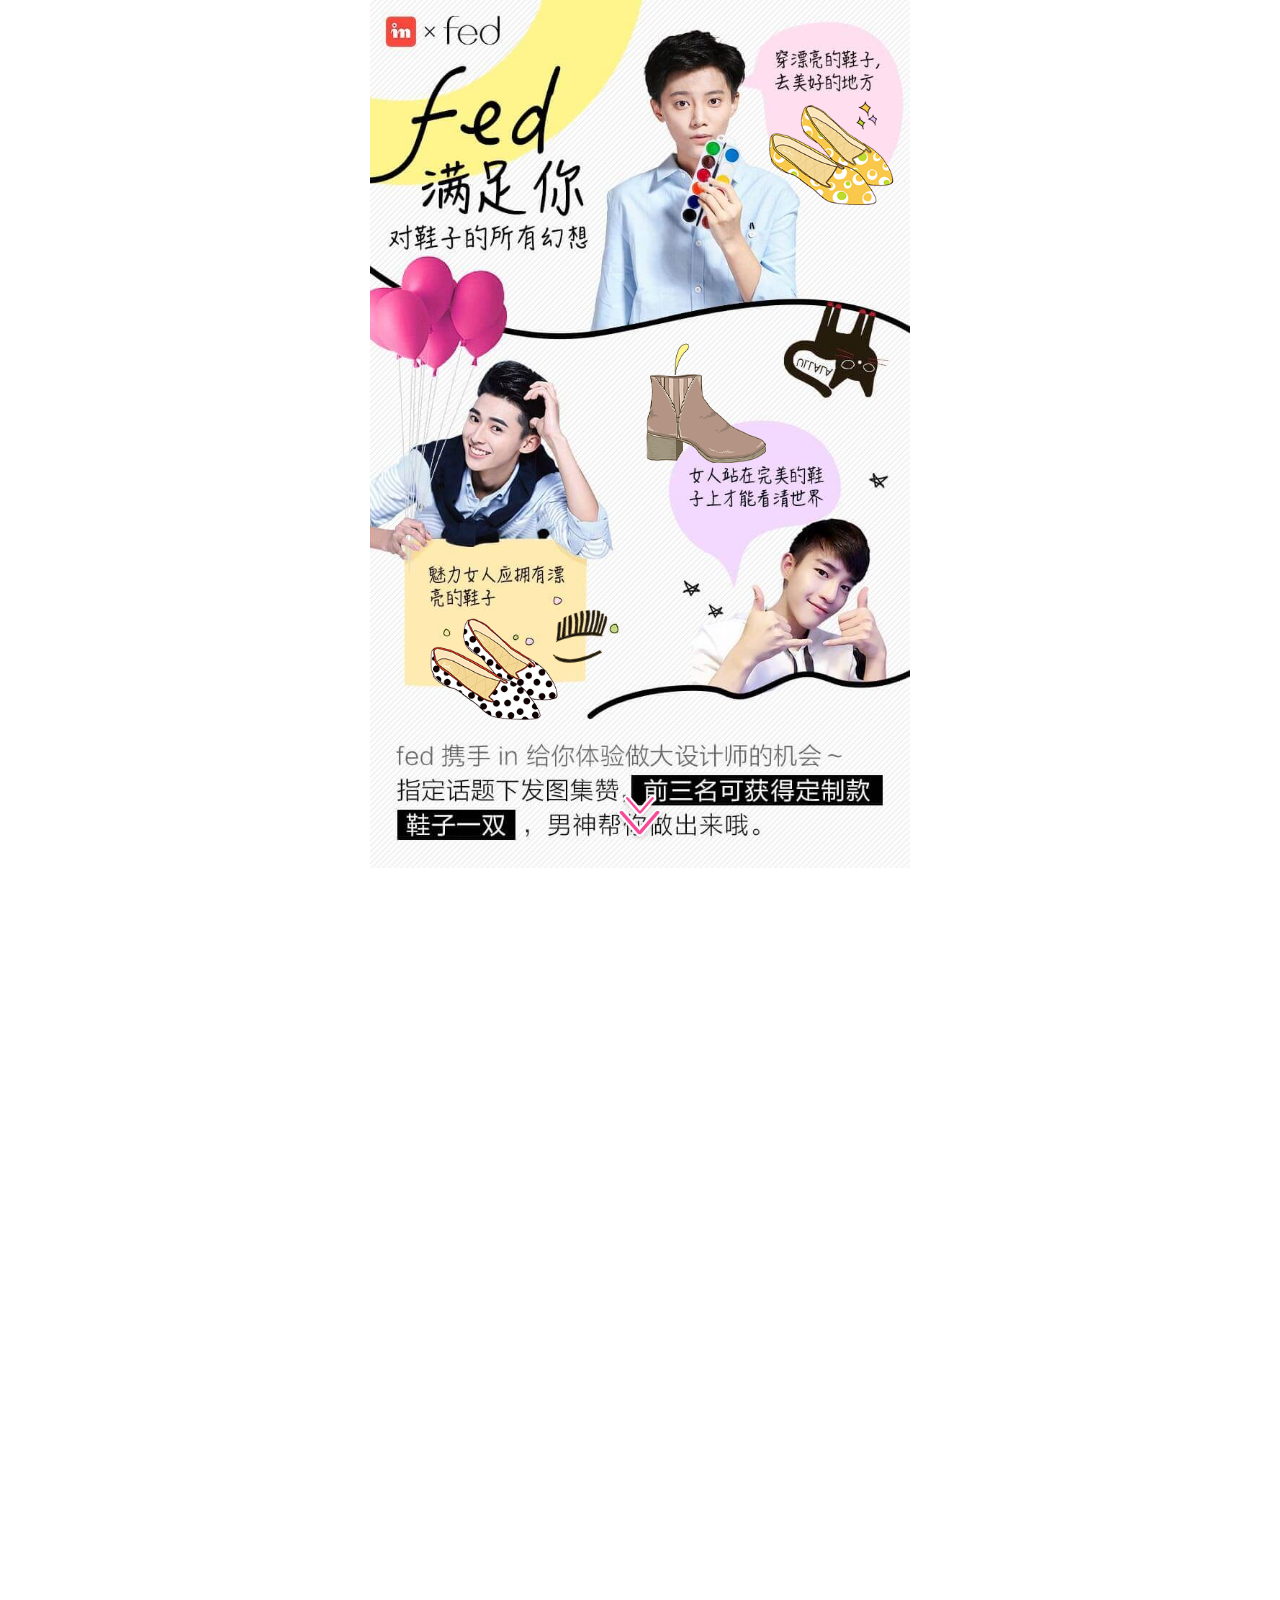
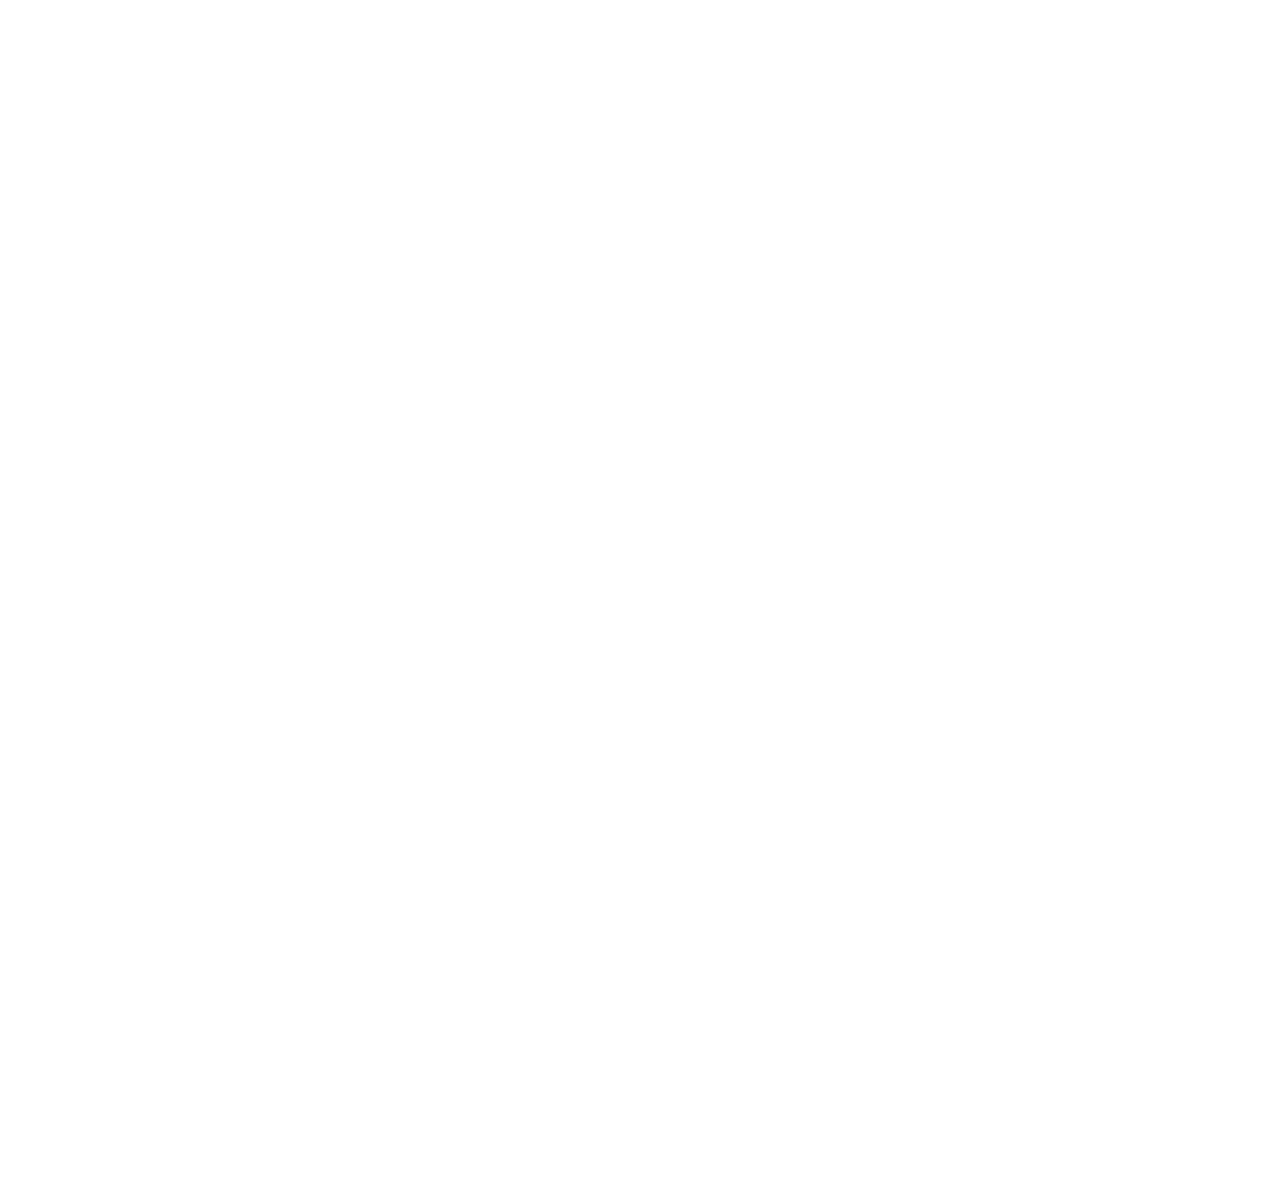
<file: index.html>
<!DOCTYPE html>
<html lang="cn">
<head>
    <meta charset="UTF-8">
    <title>fed 外貌鞋会又怎样</title>
    <meta content="yes" name="apple-mobile-web-app-capable">
    <meta content="black" name="apple-mobile-web-app-status-bar-style">
    <meta content="telephone=no" name="format-detection">
    <link rel="stylesheet" href="./css/index.css">

    <script>
        !function(a,b){function c(){var b=f.getBoundingClientRect().width;b/i>540&&(b=540*i);var c=b/10;f.style.fontSize=c+"px",k.rem=a.rem=c}var d,e=a.document,f=e.documentElement,g=e.querySelector('meta[name="viewport"]'),h=e.querySelector('meta[name="flexible"]'),i=0,j=0,k=b.flexible||(b.flexible={});if(g){console.warn("将根据已有的meta标签来设置缩放比例");var l=g.getAttribute("content").match(/initial\-scale=([\d\.]+)/);l&&(j=parseFloat(l[1]),i=parseInt(1/j))}else if(h){var m=h.getAttribute("content");if(m){var n=m.match(/initial\-dpr=([\d\.]+)/),o=m.match(/maximum\-dpr=([\d\.]+)/);n&&(i=parseFloat(n[1]),j=parseFloat((1/i).toFixed(2))),o&&(i=parseFloat(o[1]),j=parseFloat((1/i).toFixed(2)))}}if(!i&&!j){var p=a.navigator.userAgent,q=(!!p.match(/android/gi),!!p.match(/iphone/gi)),r=q&&!!p.match(/OS 9_3/),s=a.devicePixelRatio;i=q&&!r?s>=3&&(!i||i>=3)?3:s>=2&&(!i||i>=2)?2:1:1,j=1/i}if(f.setAttribute("data-dpr",i),!g)if(g=e.createElement("meta"),g.setAttribute("name","viewport"),g.setAttribute("content","initial-scale="+j+", maximum-scale="+j+", minimum-scale="+j+", user-scalable=no"),f.firstElementChild)f.firstElementChild.appendChild(g);else{var t=e.createElement("a");t.appendChild(g),e.write(t.innerHTML)}a.addEventListener("resize",function(){clearTimeout(d),d=setTimeout(c,300)},!1),a.addEventListener("pageshow",function(a){a.persisted&&(clearTimeout(d),d=setTimeout(c,300))},!1),"complete"===e.readyState?e.body.style.fontSize=12*i+"px":e.addEventListener("DOMContentLoaded",function(){e.body.style.fontSize=12*i+"px"},!1),c(),k.dpr=a.dpr=i,k.refreshRem=c,k.rem2px=function(a){var b=parseFloat(a)*this.rem;return"string"==typeof a&&a.match(/rem$/)&&(b+="px"),b},k.px2rem=function(a){var b=parseFloat(a)/this.rem;return"string"==typeof a&&a.match(/px$/)&&(b+="rem"),b}}(window,window.lib||(window.lib={}));
    </script>
    <script>
        //var imgUrlPrefix = location.protocol + '//res.jiuyan.info/in_promo/fed/images';

        var imgUrlPrefix = './images';
    </script>

</head>
<body>
    <section class="page1">
        <img src='./images/page1.jpg'/>
        <div class="shoe1"></div>
        <div class="water"></div>
        <div class="shoe2"></div>
        <div class="shoe3"></div>
        <div class="eye"></div>
        <div class="arrow"></div>
    </section>

    <section class="page2">
        <img class="page2-1" src="./images/page2-1.jpg">
        <div class="products">
            <img class="page2-2 hide-first" src="./images/page2-2.jpg">
            <img class="page2-3 hide-first" src="./images/page2-3.jpg">
            <img class="page2-4 hide-first" src="./images/page2-4.jpg">
            <a class="product-1" href="https://detail.tmall.com/item.htm?id=521330930553"></a>
            <a class="product-2" href="https://detail.tmall.com/item.htm?id=537214277098"></a>
            <a class="product-3" href="https://detail.tmall.com/item.htm?id=35445918487"></a>
            <a class="product-4" href="https://detail.tmall.com/item.htm?id=536721964584"></a>
            <a class="product-5" href="https://detail.tmall.com/item.htm?id=536649210157"></a>
            <a class="product-6" href="https://detail.tmall.com/item.htm?id=537618905709"></a>
            <a class="product-7" href="https://detail.tmall.com/item.htm?id=537809263121"></a>
            <a class="product-8" href="https://detail.tmall.com/item.htm?id=536654394233"></a>
            <a class="product-9" href="https://detail.tmall.com/item.htm?id=536713171775"></a>
            <a class="product-10" href="https://detail.tmall.com/item.htm?id=520845563507"></a>
            <a class="product-11" href="https://detail.tmall.com/item.htm?id=535913589229"></a>
            <a class="product-12" href="https://detail.tmall.com/item.htm?id=536578107926"></a>
            <a class="product-13" href="https://detail.tmall.com/item.htm?id=536842357511"></a>
            <a class="product-14" href="https://detail.tmall.com/item.htm?id=520676810553"></a>
            <a class="product-15" href="https://detail.tmall.com/item.htm?id=537508781436"></a>
        </div>
        <div class="fed-swiper">
            <div class="swiper-container">
                <div class="swiper-wrapper">
                    <div class="swiper-slide"><img src='./images/shoe-1.jpg' data-url='shoe.html?shoeId=1-1' /></div>
                    <div class="swiper-slide"><img src='./images/shoe-2.jpg' data-url='shoe.html?shoeId=2-1'/></div>
                    <div class="swiper-slide"><img src='./images/shoe-3.jpg' data-url='shoe.html?shoeId=3-1'/></div>
                    <div class="swiper-slide"><img src='./images/shoe-4.jpg' data-url='shoe.html?shoeId=4-1'/></div>
                </div>

            </div>
        </div>
        <div class="swiper-button-prev"> <img src="./images/arrow-left.png" /> </div>
        <div class="swiper-button-next"> <img src="./images/arrow-right.png" /> </div>
        <div class="go-shoe"></div>
    </section>

    
<!-- build:js /in_promo/fed/js/index.min.js -->
    <script src="./js/zepto.min.js"></script>
    <script src="./js/fastclick.js"></script>
    <script src="./js/hint_message.js"></script>
    <script src="./js/swiper.js"></script>
    <script src="./js/touch_wipe.js"></script>
    <script src="./js/common.js"></script>
    <script src="./js/Sticker.js"></script>
    <script src="./js/canvas.js"></script>
    <script src="./js/main.js"></script>
<!-- endbuild -->
</body>
</html>
</file>
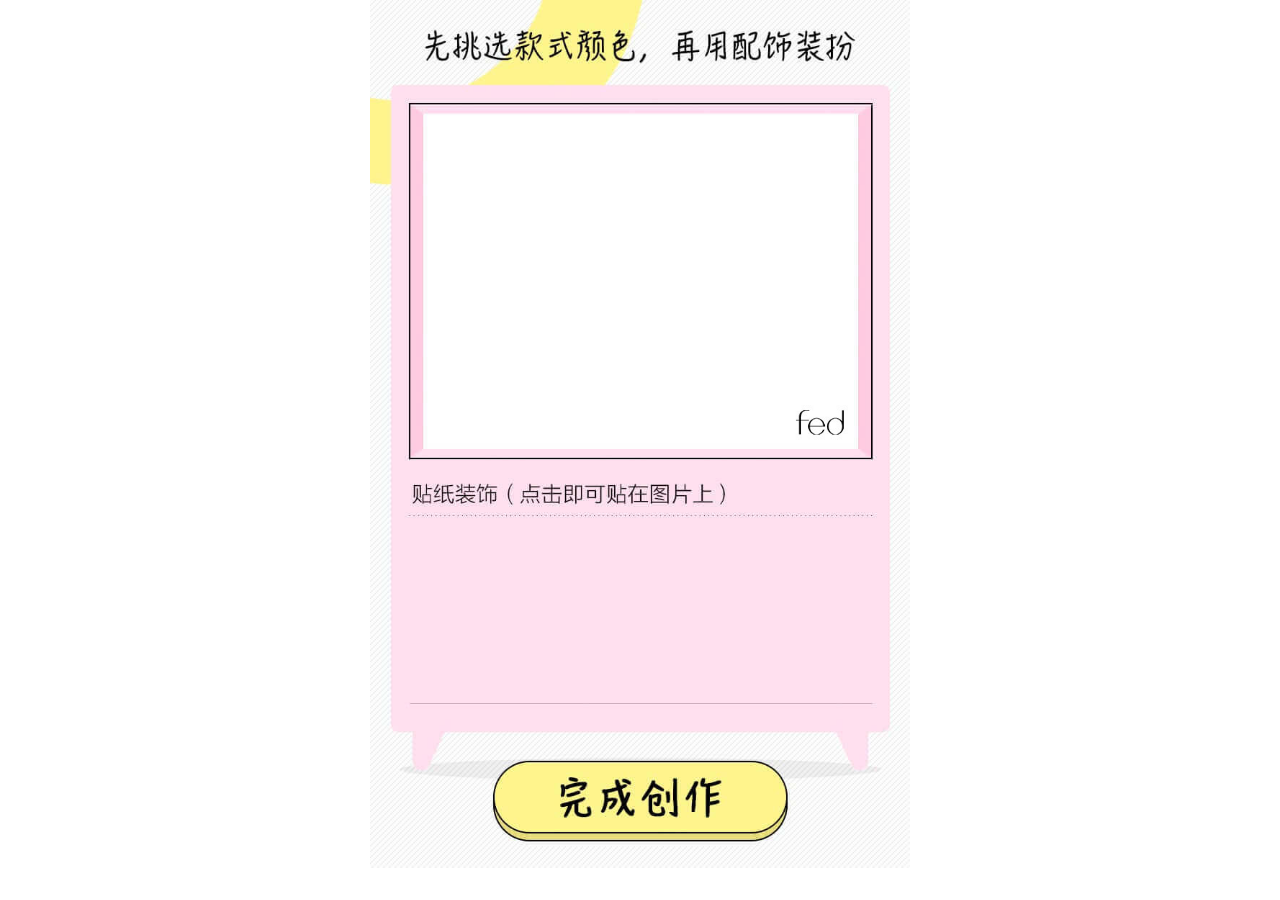
<file: shoe.html>
<!DOCTYPE html>
<html lang="cn">
<head>
    <meta charset="UTF-8">
    <title>fed</title>
    <meta content="yes" name="apple-mobile-web-app-capable">
    <meta content="black" name="apple-mobile-web-app-status-bar-style">
    <meta content="telephone=no" name="format-detection">
    <link rel="stylesheet" href="./css/index.css">

    <script>
        !function(a,b){function c(){var b=f.getBoundingClientRect().width;b/i>540&&(b=540*i);var c=b/10;f.style.fontSize=c+"px",k.rem=a.rem=c}var d,e=a.document,f=e.documentElement,g=e.querySelector('meta[name="viewport"]'),h=e.querySelector('meta[name="flexible"]'),i=0,j=0,k=b.flexible||(b.flexible={});if(g){console.warn("将根据已有的meta标签来设置缩放比例");var l=g.getAttribute("content").match(/initial\-scale=([\d\.]+)/);l&&(j=parseFloat(l[1]),i=parseInt(1/j))}else if(h){var m=h.getAttribute("content");if(m){var n=m.match(/initial\-dpr=([\d\.]+)/),o=m.match(/maximum\-dpr=([\d\.]+)/);n&&(i=parseFloat(n[1]),j=parseFloat((1/i).toFixed(2))),o&&(i=parseFloat(o[1]),j=parseFloat((1/i).toFixed(2)))}}if(!i&&!j){var p=a.navigator.userAgent,q=(!!p.match(/android/gi),!!p.match(/iphone/gi)),r=q&&!!p.match(/OS 9_3/),s=a.devicePixelRatio;i=q&&!r?s>=3&&(!i||i>=3)?3:s>=2&&(!i||i>=2)?2:1:1,j=1/i}if(f.setAttribute("data-dpr",i),!g)if(g=e.createElement("meta"),g.setAttribute("name","viewport"),g.setAttribute("content","initial-scale="+j+", maximum-scale="+j+", minimum-scale="+j+", user-scalable=no"),f.firstElementChild)f.firstElementChild.appendChild(g);else{var t=e.createElement("a");t.appendChild(g),e.write(t.innerHTML)}a.addEventListener("resize",function(){clearTimeout(d),d=setTimeout(c,300)},!1),a.addEventListener("pageshow",function(a){a.persisted&&(clearTimeout(d),d=setTimeout(c,300))},!1),"complete"===e.readyState?e.body.style.fontSize=12*i+"px":e.addEventListener("DOMContentLoaded",function(){e.body.style.fontSize=12*i+"px"},!1),c(),k.dpr=a.dpr=i,k.refreshRem=c,k.rem2px=function(a){var b=parseFloat(a)*this.rem;return"string"==typeof a&&a.match(/rem$/)&&(b+="px"),b},k.px2rem=function(a){var b=parseFloat(a)/this.rem;return"string"==typeof a&&a.match(/px$/)&&(b+="rem"),b}}(window,window.lib||(window.lib={}));
    </script>
    <script>
        //var imgUrlPrefix = location.protocol + '//res.jiuyan.info/in_promo/fed/images';
        var imgUrlPrefix = './images';
    </script>
</head>
<body>
    <section class="page3">
        <div class="platform">
            <div class="shoe-platform"> </div>
            <img class="logo" src="./images/fed.jpg">
        </div>
        <div class="stickers"></div>
        <a class="done"> </a>
    </section>
    <section class="page4">
        <img id="result">
        <a class="go" href="https://infedxl.tmall.com/?spm=a1z10.3-b.1997427721.d4918089.eBenQl"></a>
    </section>

<!-- build:js /in_promo/fed/js/index.min.js -->
    <script src="./js/zepto.min.js"></script>
    <script src="./js/fastclick.js"></script>
    <script src="./js/hint_message.js"></script>
    <script src="./js/swiper.js"></script>
    <script src="./js/touch_wipe.js"></script>
    <script src="./js/common.js"></script>
    <script src="./js/Sticker.js"></script>
    <script src="./js/canvas.js"></script>
    <script src="./js/main.js"></script>
<!-- endbuild -->

</body>
</html>
</file>
<file: css/index.css>
@charset "UTF-8";audio,canvas,img,video{display:inline-block}.swiper-slide,.swiper-wrapper{width:100%;height:100%;position:relative}html{color:#000;background:#fff;-webkit-text-size-adjust:100%;-ms-text-size-adjust:100%;font-size:10px}article,aside,blockquote,body,button,code,dd,details,div,dl,dt,fieldset,figcaption,figure,footer,form,h1,h2,h3,h4,h5,h6,header,hgroup,hr,input,legend,li,menu,nav,ol,p,pre,section,td,textarea,th,ul{margin:0;padding:0}article,aside,details,figcaption,figure,footer,header,hgroup,iframe,menu,nav,section{display:block}body,button,input,select,textarea{font:12px/1.5 tahoma,arial,"Hiragino Sans GB",\5b8b\4f53}input,select,textarea{font-size:100%}table{border-collapse:collapse;border-spacing:0}fieldset,img{border:0}abbr,acronym{border:0;font-variant:normal}del{text-decoration:line-through}address,caption,cite,code,dfn,em,th,var{font-style:normal;font-weight:500}ol,ul{list-style:none}caption,th{text-align:left}.center-layout,.page2 .fed-swiper,.page5 .fed-swiper,.page5 .open,.swiper-pagination{text-align:center}h1,h2,h3,h4,h5,h6{font-size:100%;font-weight:500}q:after,q:before{content:''}sub,sup{font-size:75%;line-height:0;position:relative;vertical-align:baseline}sup{top:-.5em}sub{bottom:-.25em}area,button:focus,input:focus,textarea:focus{outline:0}input::-ms-clear{display:none}textarea{resize:none}img{vertical-align:top}a:hover{text-decoration:underline}a,ins{text-decoration:none}.clearfix::after,.clearfix::before{content:" ";display:table}.clearfix::after{clear:both}body{margin:0 auto;max-width:10rem}.tlbs,[class*=ads],[id*=ads]{display:none!important}.swiper-container{margin:0 auto;position:relative;overflow:hidden;z-index:1}.swiper-container-no-flexbox .swiper-slide{float:left}.swiper-container-vertical>.swiper-wrapper{-webkit-box-orient:vertical;-ms-flex-direction:column;-webkit-flex-direction:column;flex-direction:column}.swiper-wrapper{z-index:1;display:-webkit-box;display:-ms-flexbox;display:-webkit-flex;display:flex;-webkit-transition-property:-webkit-transform;transition-property:-webkit-transform;transition-property:transform;transition-property:transform,-webkit-transform;box-sizing:content-box}.swiper-container-android .swiper-slide,.swiper-wrapper{-webkit-transform:translate3d(0,0,0);transform:translate3d(0,0,0)}.swiper-container-multirow>.swiper-wrapper{-webkit-box-lines:multiple;-moz-box-lines:multiple;-ms-flex-wrap:wrap;-webkit-flex-wrap:wrap;flex-wrap:wrap}.swiper-container-free-mode>.swiper-wrapper{-webkit-transition-timing-function:ease-out;transition-timing-function:ease-out;margin:0 auto}.swiper-slide{-webkit-flex-shrink:0;-ms-flex:0 0 auto;-ms-flex-negative:0;flex-shrink:0}.swiper-container .swiper-notification{position:absolute;left:0;top:0;pointer-events:none;opacity:0;z-index:-1000}.swiper-wp8-horizontal{-ms-touch-action:pan-y;touch-action:pan-y}.swiper-wp8-vertical{-ms-touch-action:pan-x;touch-action:pan-x}.swiper-button-next,.swiper-button-prev{position:absolute;margin-top:-22px;z-index:10;cursor:pointer;background-size:27px 44px;background-position:center;background-repeat:no-repeat}.swiper-button-next.swiper-button-disabled,.swiper-button-prev.swiper-button-disabled{opacity:.35;cursor:auto;pointer-events:none}.swiper-button-prev,.swiper-container-rtl .swiper-button-next{background-image:url("data:image/svg+xml;charset=utf-8,%3Csvg%20xmlns%3D'http%3A%2F%2Fwww.w3.org%2F2000%2Fsvg'%20viewBox%3D'0%200%2027%2044'%3E%3Cpath%20d%3D'M0%2C22L22%2C0l2.1%2C2.1L4.2%2C22l19.9%2C19.9L22%2C44L0%2C22L0%2C22L0%2C22z'%20fill%3D'%23007aff'%2F%3E%3C%2Fsvg%3E");left:10px;right:auto}.swiper-button-prev.swiper-button-black,.swiper-container-rtl .swiper-button-next.swiper-button-black{background-image:url("data:image/svg+xml;charset=utf-8,%3Csvg%20xmlns%3D'http%3A%2F%2Fwww.w3.org%2F2000%2Fsvg'%20viewBox%3D'0%200%2027%2044'%3E%3Cpath%20d%3D'M0%2C22L22%2C0l2.1%2C2.1L4.2%2C22l19.9%2C19.9L22%2C44L0%2C22L0%2C22L0%2C22z'%20fill%3D'%23000000'%2F%3E%3C%2Fsvg%3E")}.swiper-button-prev.swiper-button-white,.swiper-container-rtl .swiper-button-next.swiper-button-white{background-image:url("data:image/svg+xml;charset=utf-8,%3Csvg%20xmlns%3D'http%3A%2F%2Fwww.w3.org%2F2000%2Fsvg'%20viewBox%3D'0%200%2027%2044'%3E%3Cpath%20d%3D'M0%2C22L22%2C0l2.1%2C2.1L4.2%2C22l19.9%2C19.9L22%2C44L0%2C22L0%2C22L0%2C22z'%20fill%3D'%23ffffff'%2F%3E%3C%2Fsvg%3E")}.swiper-button-next,.swiper-container-rtl .swiper-button-prev{background-image:url("data:image/svg+xml;charset=utf-8,%3Csvg%20xmlns%3D'http%3A%2F%2Fwww.w3.org%2F2000%2Fsvg'%20viewBox%3D'0%200%2027%2044'%3E%3Cpath%20d%3D'M27%2C22L27%2C22L5%2C44l-2.1-2.1L22.8%2C22L2.9%2C2.1L5%2C0L27%2C22L27%2C22z'%20fill%3D'%23007aff'%2F%3E%3C%2Fsvg%3E");right:10px;left:auto}.swiper-button-next.swiper-button-black,.swiper-container-rtl .swiper-button-prev.swiper-button-black{background-image:url("data:image/svg+xml;charset=utf-8,%3Csvg%20xmlns%3D'http%3A%2F%2Fwww.w3.org%2F2000%2Fsvg'%20viewBox%3D'0%200%2027%2044'%3E%3Cpath%20d%3D'M27%2C22L27%2C22L5%2C44l-2.1-2.1L22.8%2C22L2.9%2C2.1L5%2C0L27%2C22L27%2C22z'%20fill%3D'%23000000'%2F%3E%3C%2Fsvg%3E")}.swiper-button-next.swiper-button-white,.swiper-container-rtl .swiper-button-prev.swiper-button-white{background-image:url("data:image/svg+xml;charset=utf-8,%3Csvg%20xmlns%3D'http%3A%2F%2Fwww.w3.org%2F2000%2Fsvg'%20viewBox%3D'0%200%2027%2044'%3E%3Cpath%20d%3D'M27%2C22L27%2C22L5%2C44l-2.1-2.1L22.8%2C22L2.9%2C2.1L5%2C0L27%2C22L27%2C22z'%20fill%3D'%23ffffff'%2F%3E%3C%2Fsvg%3E")}.swiper-pagination{position:absolute;-webkit-transition:.3s;transition:.3s;-webkit-transform:translate3d(0,0,0);transform:translate3d(0,0,0);z-index:10}.swiper-pagination.swiper-pagination-hidden{opacity:0}.swiper-pagination-bullet{width:8px;height:8px;display:inline-block;border-radius:100%;background:#000;opacity:.2}button.swiper-pagination-bullet{border:none;margin:0;padding:0;box-shadow:none;-moz-appearance:none;-ms-appearance:none;-webkit-appearance:none;appearance:none}.swiper-pagination-clickable .swiper-pagination-bullet{cursor:pointer}.swiper-pagination-white .swiper-pagination-bullet{background:#fff}.swiper-pagination-bullet-active{opacity:1;background:#007aff}.swiper-pagination-white .swiper-pagination-bullet-active{background:#fff}.swiper-pagination-black .swiper-pagination-bullet-active{background:#000}.swiper-container-vertical>.swiper-pagination{right:10px;top:50%;-webkit-transform:translate3d(0,-50%,0);transform:translate3d(0,-50%,0)}.swiper-container-vertical>.swiper-pagination .swiper-pagination-bullet{margin:5px 0;display:block}.swiper-container-horizontal>.swiper-pagination{bottom:10px;left:0;width:100%}.swiper-container-horizontal>.swiper-pagination .swiper-pagination-bullet{margin:0 5px}.swiper-container-3d{-webkit-perspective:1200px;-o-perspective:1200px;perspective:1200px}.swiper-container-3d .swiper-cube-shadow,.swiper-container-3d .swiper-slide,.swiper-container-3d .swiper-slide-shadow-bottom,.swiper-container-3d .swiper-slide-shadow-left,.swiper-container-3d .swiper-slide-shadow-right,.swiper-container-3d .swiper-slide-shadow-top,.swiper-container-3d .swiper-wrapper{-webkit-transform-style:preserve-3d;transform-style:preserve-3d}.swiper-container-3d .swiper-slide-shadow-bottom,.swiper-container-3d .swiper-slide-shadow-left,.swiper-container-3d .swiper-slide-shadow-right,.swiper-container-3d .swiper-slide-shadow-top{position:absolute;left:0;top:0;width:100%;height:100%;pointer-events:none;z-index:10}.swiper-container-3d .swiper-slide-shadow-left{background-image:-webkit-gradient(linear,left top,right top,from(rgba(0,0,0,.5)),to(transparent));background-image:-webkit-linear-gradient(right,rgba(0,0,0,.5),transparent);background-image:linear-gradient(to left,rgba(0,0,0,.5),transparent)}.swiper-container-3d .swiper-slide-shadow-right{background-image:-webkit-gradient(linear,right top,left top,from(rgba(0,0,0,.5)),to(transparent));background-image:-webkit-linear-gradient(left,rgba(0,0,0,.5),transparent);background-image:linear-gradient(to right,rgba(0,0,0,.5),transparent)}.swiper-container-3d .swiper-slide-shadow-top{background-image:-webkit-gradient(linear,left top,left bottom,from(rgba(0,0,0,.5)),to(transparent));background-image:-webkit-linear-gradient(bottom,rgba(0,0,0,.5),transparent);background-image:linear-gradient(to top,rgba(0,0,0,.5),transparent)}.swiper-container-3d .swiper-slide-shadow-bottom{background-image:-webkit-gradient(linear,left bottom,left top,from(rgba(0,0,0,.5)),to(transparent));background-image:-webkit-linear-gradient(top,rgba(0,0,0,.5),transparent);background-image:linear-gradient(to bottom,rgba(0,0,0,.5),transparent)}.swiper-container-coverflow .swiper-wrapper{-ms-perspective:1200px}.swiper-container-fade.swiper-container-free-mode .swiper-slide{-webkit-transition-timing-function:ease-out;transition-timing-function:ease-out}.swiper-container-fade .swiper-slide,.swiper-container-fade .swiper-slide .swiper-slide{pointer-events:none}.swiper-container-fade .swiper-slide-active,.swiper-container-fade .swiper-slide-active .swiper-slide-active{pointer-events:auto}.swiper-container-cube{overflow:visible}.swiper-container-cube .swiper-slide{pointer-events:none;visibility:hidden;-webkit-transform-origin:0 0;transform-origin:0 0;-webkit-backface-visibility:hidden;backface-visibility:hidden;width:100%;height:100%;z-index:1}.swiper-container-cube.swiper-container-rtl .swiper-slide{-webkit-transform-origin:100% 0;transform-origin:100% 0}.swiper-container-cube .swiper-slide-active,.swiper-container-cube .swiper-slide-next,.swiper-container-cube .swiper-slide-next+.swiper-slide,.swiper-container-cube .swiper-slide-prev{pointer-events:auto;visibility:visible}.swiper-container-cube .swiper-slide-shadow-bottom,.swiper-container-cube .swiper-slide-shadow-left,.swiper-container-cube .swiper-slide-shadow-right,.swiper-container-cube .swiper-slide-shadow-top{z-index:0;-webkit-backface-visibility:hidden;backface-visibility:hidden}.swiper-container-cube .swiper-cube-shadow{position:absolute;left:0;bottom:0;width:100%;height:100%;background:#000;opacity:.6;-webkit-filter:blur(50px);filter:blur(50px);z-index:0}.swiper-scrollbar{border-radius:10px;position:relative;-ms-touch-action:none;background:rgba(0,0,0,.1)}.swiper-container-horizontal>.swiper-scrollbar{position:absolute;left:1%;bottom:3px;z-index:50;height:5px;width:98%}.swiper-container-vertical>.swiper-scrollbar{position:absolute;right:3px;top:1%;z-index:50;width:5px;height:98%}.swiper-scrollbar-drag{height:100%;width:100%;position:relative;background:rgba(0,0,0,.5);border-radius:10px;left:0;top:0}.swiper-scrollbar-cursor-drag{cursor:move}.swiper-lazy-preloader{width:42px;height:42px;position:absolute;left:50%;top:50%;margin-left:-21px;margin-top:-21px;z-index:10;-webkit-transform-origin:50%;transform-origin:50%;-webkit-animation:swiper-preloader-spin 1s steps(12,end) infinite;animation:swiper-preloader-spin 1s steps(12,end) infinite}.swiper-lazy-preloader:after{display:block;content:"";width:100%;height:100%;background-image:url("data:image/svg+xml;charset=utf-8,%3Csvg%20viewBox%3D'0%200%20120%20120'%20xmlns%3D'http%3A%2F%2Fwww.w3.org%2F2000%2Fsvg'%20xmlns%3Axlink%3D'http%3A%2F%2Fwww.w3.org%2F1999%2Fxlink'%3E%3Cdefs%3E%3Cline%20id%3D'l'%20x1%3D'60'%20x2%3D'60'%20y1%3D'7'%20y2%3D'27'%20stroke%3D'%236c6c6c'%20stroke-width%3D'11'%20stroke-linecap%3D'round'%2F%3E%3C%2Fdefs%3E%3Cg%3E%3Cuse%20xlink%3Ahref%3D'%23l'%20opacity%3D'.27'%2F%3E%3Cuse%20xlink%3Ahref%3D'%23l'%20opacity%3D'.27'%20transform%3D'rotate(30%2060%2C60)'%2F%3E%3Cuse%20xlink%3Ahref%3D'%23l'%20opacity%3D'.27'%20transform%3D'rotate(60%2060%2C60)'%2F%3E%3Cuse%20xlink%3Ahref%3D'%23l'%20opacity%3D'.27'%20transform%3D'rotate(90%2060%2C60)'%2F%3E%3Cuse%20xlink%3Ahref%3D'%23l'%20opacity%3D'.27'%20transform%3D'rotate(120%2060%2C60)'%2F%3E%3Cuse%20xlink%3Ahref%3D'%23l'%20opacity%3D'.27'%20transform%3D'rotate(150%2060%2C60)'%2F%3E%3Cuse%20xlink%3Ahref%3D'%23l'%20opacity%3D'.37'%20transform%3D'rotate(180%2060%2C60)'%2F%3E%3Cuse%20xlink%3Ahref%3D'%23l'%20opacity%3D'.46'%20transform%3D'rotate(210%2060%2C60)'%2F%3E%3Cuse%20xlink%3Ahref%3D'%23l'%20opacity%3D'.56'%20transform%3D'rotate(240%2060%2C60)'%2F%3E%3Cuse%20xlink%3Ahref%3D'%23l'%20opacity%3D'.66'%20transform%3D'rotate(270%2060%2C60)'%2F%3E%3Cuse%20xlink%3Ahref%3D'%23l'%20opacity%3D'.75'%20transform%3D'rotate(300%2060%2C60)'%2F%3E%3Cuse%20xlink%3Ahref%3D'%23l'%20opacity%3D'.85'%20transform%3D'rotate(330%2060%2C60)'%2F%3E%3C%2Fg%3E%3C%2Fsvg%3E");background-position:50%;background-size:100%;background-repeat:no-repeat}.swiper-lazy-preloader-white:after{background-image:url("data:image/svg+xml;charset=utf-8,%3Csvg%20viewBox%3D'0%200%20120%20120'%20xmlns%3D'http%3A%2F%2Fwww.w3.org%2F2000%2Fsvg'%20xmlns%3Axlink%3D'http%3A%2F%2Fwww.w3.org%2F1999%2Fxlink'%3E%3Cdefs%3E%3Cline%20id%3D'l'%20x1%3D'60'%20x2%3D'60'%20y1%3D'7'%20y2%3D'27'%20stroke%3D'%23fff'%20stroke-width%3D'11'%20stroke-linecap%3D'round'%2F%3E%3C%2Fdefs%3E%3Cg%3E%3Cuse%20xlink%3Ahref%3D'%23l'%20opacity%3D'.27'%2F%3E%3Cuse%20xlink%3Ahref%3D'%23l'%20opacity%3D'.27'%20transform%3D'rotate(30%2060%2C60)'%2F%3E%3Cuse%20xlink%3Ahref%3D'%23l'%20opacity%3D'.27'%20transform%3D'rotate(60%2060%2C60)'%2F%3E%3Cuse%20xlink%3Ahref%3D'%23l'%20opacity%3D'.27'%20transform%3D'rotate(90%2060%2C60)'%2F%3E%3Cuse%20xlink%3Ahref%3D'%23l'%20opacity%3D'.27'%20transform%3D'rotate(120%2060%2C60)'%2F%3E%3Cuse%20xlink%3Ahref%3D'%23l'%20opacity%3D'.27'%20transform%3D'rotate(150%2060%2C60)'%2F%3E%3Cuse%20xlink%3Ahref%3D'%23l'%20opacity%3D'.37'%20transform%3D'rotate(180%2060%2C60)'%2F%3E%3Cuse%20xlink%3Ahref%3D'%23l'%20opacity%3D'.46'%20transform%3D'rotate(210%2060%2C60)'%2F%3E%3Cuse%20xlink%3Ahref%3D'%23l'%20opacity%3D'.56'%20transform%3D'rotate(240%2060%2C60)'%2F%3E%3Cuse%20xlink%3Ahref%3D'%23l'%20opacity%3D'.66'%20transform%3D'rotate(270%2060%2C60)'%2F%3E%3Cuse%20xlink%3Ahref%3D'%23l'%20opacity%3D'.75'%20transform%3D'rotate(300%2060%2C60)'%2F%3E%3Cuse%20xlink%3Ahref%3D'%23l'%20opacity%3D'.85'%20transform%3D'rotate(330%2060%2C60)'%2F%3E%3C%2Fg%3E%3C%2Fsvg%3E")}@-webkit-keyframes swiper-preloader-spin{100%{-webkit-transform:rotate(360deg)}}@keyframes swiper-preloader-spin{100%{-webkit-transform:rotate(360deg);transform:rotate(360deg)}}body,html,section{width:100%;height:100%;position:relative}.page1,.page1 .shoe1,.page1 .shoe2,.page1 .shoe3,.page1 .water{position:absolute}*{padding:0;margin:0;-webkit-tap-highlight-color:transparent;-webkit-appearance:none}.hint-box{font-size:.42667rem!important;line-height:.53333rem!important}.hide{display:none}.page1{z-index:102;top:0;left:0;height:100%;width:100%}.page1 img:first-child{height:16.08rem;width:10rem}.page1 .shoe1{height:1.93333rem;width:2.52rem;top:1.86667rem;left:7.38667rem;background:url(../images/page1-shoe1.png) no-repeat;background-size:contain;-webkit-animation:swing 2s infinite ease;animation:swing 2s infinite ease}.page1 .shoe2{height:1.64rem;width:2.21333rem;top:6.93333rem;left:5.12rem;background:url(../images/page1-shoe2.png) no-repeat;background-size:contain}.page1 .shoe3{height:1.89333rem;width:2.37333rem;top:11.44rem;left:1.12rem;background:url(../images/page1-shoe3.png) no-repeat;background-size:contain;-webkit-animation:swing 2s infinite ease;animation:swing 2s infinite ease}.page1 .water{height:.96rem;width:1.74667rem;top:6.32rem;left:4.74667rem;background:url([data-uri]) no-repeat;background-size:cover;-webkit-animation:imageAnimation 2s steps(4) forwards infinite;animation:imageAnimation 2s steps(4) forwards infinite}.page1 .arrow,.page1 .eye{position:absolute;left:3.36rem}.page1 .eye{height:1.04rem;width:1.04rem;top:11.28rem;background:url(../images/page1-eye.png) no-repeat;background-size:cover;-webkit-animation:imageAnimation 2s steps(2) forwards infinite;animation:imageAnimation 2s steps(2) forwards infinite}.page1 .arrow{height:.92rem;width:.98667rem;top:14.66667rem;left:50%;margin-left:-.49333rem;background:url([data-uri]) no-repeat;background-size:contain;-webkit-animation:downArrow 2s infinite ease;animation:downArrow 2s infinite ease}.page5,.page5 .open{width:100%;position:absolute;left:0}.page5{top:0;height:100%}.page5 img{width:100%}.page5 .open{display:block;height:.64rem;top:13.12rem;line-height:.64rem;font-size:.42667rem;color:#c35c79;text-decoration:underline}.page5 .products{position:relative}.page5 .hide-first{display:none}.page5 .first{display:block}.page5 .select-color{height:1.06667rem;width:4.05333rem;position:absolute;top:11.57333rem;left:3.26667rem}.page5 .color{padding:2px;float:left;margin-top:.26667rem;margin-left:.26667rem;height:.46667rem;width:.70667rem;border-radius:20%}.page5 .color.selected{padding:0;border:2px solid #fff}.page5 .fed-swiper{height:5.92rem;width:100%;position:absolute;top:4.93333rem}.page5 .fed-swiper .swiper-container{display:inline-block;height:5.92rem;width:6.10667rem}.page5 .fed-swiper img{height:5.92rem;width:6.10667rem}.page5 .go-shoe{height:.97333rem;width:3.44rem;position:absolute;top:12.06667rem;left:3.42667rem}.page2,.page2 img{width:100%}.page2{position:absolute;top:0;left:0;height:100%}.page2 .products{position:relative}.page2 .hide-first{display:none}.page2 .first{display:block}.page2 .fed-swiper{height:5.92rem;width:100%;position:absolute;top:4.93333rem}.page2 .fed-swiper .swiper-container{display:inline-block;height:5.92rem;width:6.10667rem}.page2 .fed-swiper img{height:5.92rem;width:6.10667rem}.page2 .go-shoe{height:.97333rem;width:3.44rem;position:absolute;top:12.06667rem;left:3.42667rem}.page3{height:16.08rem;width:10rem;background:url(../images/page3.jpg) no-repeat;background-size:contain}.page3 .stickers{height:3.06667rem;width:8.38667rem;position:absolute;top:9.94667rem;left:.82667rem;overflow:scroll}.page3 .done{display:block;height:1.6rem;width:5.6rem;position:absolute;top:14rem;left:2.26667rem}.page3 .sticker{float:left;margin-bottom:.26667rem;margin-right:.33333rem;padding:.2rem;background-color:#fad5e6;border-radius:35%}.page3 .sticker img{height:1.33333rem;width:1.33333rem}.page4{display:none;height:100%;width:100%;background:url(../images/page4.jpg) no-repeat;background-size:contain}.page4 #result{position:absolute;top:2.6rem;left:1rem;height:7.6rem;width:7.86667rem}.swiper-button-next{top:6.4rem;right:.8rem;height:3.73333rem;width:1.6rem;background:0 0;-webkit-animation:slideRight 1s ease-in infinite;animation:slideRight 1s ease-in infinite}.swiper-button-next img{float:right;height:.70667rem;width:.46667rem;margin-top:1.6rem;margin-right:.26667rem}.swiper-button-prev{top:6.4rem;left:.8rem;height:3.73333rem;width:1.6rem;background:0 0;-webkit-animation:slideLeft 1s ease-in infinite;animation:slideLeft 1s ease-in infinite}.swiper-button-prev img{height:.70667rem;width:.46667rem;margin-top:1.6rem;margin-left:.26667rem}.platform{z-index:101;overflow:hidden;position:absolute;top:2.10667rem;left:.98667rem;height:6.21333rem;width:8.05333rem}.platform .shoe-platform{height:6.21333rem;width:6.66667rem;text-align:center}.platform .shoe-color{position:absolute;top:1.2rem;right:.4rem;width:.6rem}.platform .color{float:left;height:.6rem;width:.6rem;border-radius:50%;border:1px solid #000;margin-bottom:.49333rem}.platform .colorSelected{border:2px solid #000}.platform .logo{position:absolute;right:.13333rem;bottom:.13333rem;height:.68rem;width:1.12rem}.platform .theShoe,.platform .theShoe img{height:6.21333rem;width:6.66667rem}.platform .theShoe{display:inline-block}.fadeIn{-webkit-animation:fadeIn 1s ease-in forwards;animation:fadeIn 1s ease-in forwards}.slideUp{-webkit-animation:slideUp 1s ease-in forwards;animation:slideUp 1s ease-in forwards}@-webkit-keyframes fadeIn{0%{opacity:0}100%{opacity:1}}@keyframes fadeIn{0%{opacity:0}100%{opacity:1}}@-webkit-keyframes slideUp{0%{opacity:1;-webkit-transform:translate3d(0,0,0);transform:translate3d(0,0,0)}100%{opacity:0;-webkit-transform:translate3d(0,-100%,0);transform:translate3d(0,-100%,0)}}@keyframes slideUp{0%{opacity:1;-webkit-transform:translate3d(0,0,0);transform:translate3d(0,0,0)}100%{opacity:0;-webkit-transform:translate3d(0,-100%,0);transform:translate3d(0,-100%,0)}}@-webkit-keyframes slideDown{0%{-webkit-transform:translate3d(0,0,0);transform:translate3d(0,0,0)}100%{-webkit-transform:translate3d(0,100%,0);transform:translate3d(0,100%,0)}}@keyframes slideDown{0%{-webkit-transform:translate3d(0,0,0);transform:translate3d(0,0,0)}100%{-webkit-transform:translate3d(0,100%,0);transform:translate3d(0,100%,0)}}@-webkit-keyframes slideLeft{0%,100%{-webkit-transform:translate3d(0,0,0);transform:translate3d(0,0,0)}50%{-webkit-transform:translate3d(-10px,0,0);transform:translate3d(-10px,0,0)}}@keyframes slideLeft{0%,100%{-webkit-transform:translate3d(0,0,0);transform:translate3d(0,0,0)}50%{-webkit-transform:translate3d(-10px,0,0);transform:translate3d(-10px,0,0)}}@-webkit-keyframes slideRight{0%,100%{-webkit-transform:translate3d(0,0,0);transform:translate3d(0,0,0)}50%{-webkit-transform:translate3d(-10px,0,0);transform:translate3d(10px,0,0)}}@keyframes slideRight{0%,100%{-webkit-transform:translate3d(0,0,0);transform:translate3d(0,0,0)}50%{-webkit-transform:translate3d(-10px,0,0);transform:translate3d(10px,0,0)}}@-webkit-keyframes swing{20%{-webkit-transform:rotate3d(0,0,1,15deg);transform:rotate3d(0,0,1,15deg)}40%{-webkit-transform:rotate3d(0,0,1,-10deg);transform:rotate3d(0,0,1,-10deg)}60%{-webkit-transform:rotate3d(0,0,1,5deg);transform:rotate3d(0,0,1,5deg)}80%{-webkit-transform:rotate3d(0,0,1,-5deg);transform:rotate3d(0,0,1,-5deg)}100%{-webkit-transform:rotate3d(0,0,1,0deg);transform:rotate3d(0,0,1,0deg)}}@keyframes swing{20%{-webkit-transform:rotate3d(0,0,1,15deg);transform:rotate3d(0,0,1,15deg)}40%{-webkit-transform:rotate3d(0,0,1,-10deg);transform:rotate3d(0,0,1,-10deg)}60%{-webkit-transform:rotate3d(0,0,1,5deg);transform:rotate3d(0,0,1,5deg)}80%{-webkit-transform:rotate3d(0,0,1,-5deg);transform:rotate3d(0,0,1,-5deg)}100%{-webkit-transform:rotate3d(0,0,1,0deg);transform:rotate3d(0,0,1,0deg)}}@-webkit-keyframes imageAnimation{100%{background-position:100% 0}}@keyframes imageAnimation{100%{background-position:100% 0}}@-webkit-keyframes downArrow{0%{opacity:0;-webkit-transform:translate3d(0,-30px,0)}100%{opacity:1;-webkit-transform:translate3d(0,10px,0)}}@keyframes downArrow{0%{opacity:0;-webkit-transform:translate3d(0,-30px,0);transform:translate3d(0,-30px,0)}100%{opacity:1;-webkit-transform:translate3d(0,10px,0);transform:translate3d(0,10px,0)}}.platform .sticker-control-del,.platform .sticker-control-move,.platform .sticker-control-scale{display:none;position:absolute;height:.69333rem;width:.69333rem}.go,.platform .shoe-sticker.isActive .sticker-control-del,.platform .shoe-sticker.isActive .sticker-control-move,.platform .shoe-sticker.isActive .sticker-control-scale,.share-result a{display:block}.platform .shoe-sticker{padding:2px}.platform .sticker-control-img{height:100%;width:100%}.platform .shoe-sticker.isActive{border:2px solid #fff;padding:0}.platform .sticker-control-del{top:-.34667rem;left:-.34667rem;background:url([data-uri]);background-size:contain}.platform .sticker-control-move{top:-.34667rem;right:-.34667rem;background:url([data-uri]);background-size:contain}.platform .sticker-control-scale{bottom:-.34667rem;right:-.34667rem;background:url([data-uri]);background-size:contain}.page2 .product-1,.page5 .product-1{position:absolute;top:2rem;left:.4rem;height:3.73333rem;width:3.06667rem}.page2 .product-2,.page5 .product-2{position:absolute;top:4.2rem;left:3.34667rem;height:2.94667rem;width:3.50667rem}.page2 .product-3,.page5 .product-3{position:absolute;top:2.13333rem;left:7.30667rem;height:7.06667rem;width:2.49333rem}.page2 .product-4,.page5 .product-4{position:absolute;top:7.8rem;left:.6rem;height:2.97333rem;width:4.18667rem}.page2 .product-5,.page5 .product-5{position:absolute;top:10.04rem;left:5.36rem;height:3.29333rem;width:3.94667rem}.page2 .product-6,.page5 .product-6{position:absolute;top:11.6rem;left:.36rem;height:3.26667rem;width:4.32rem}.page2 .product-7,.page5 .product-7{position:absolute;top:14.26667rem;left:5.44rem;height:3.52rem;width:4.13333rem}.page2 .product-8,.page5 .product-8{position:absolute;top:15.37333rem;left:.56rem;height:7.57333rem;width:4.26667rem}.page2 .product-9,.page5 .product-9{position:absolute;top:18.73333rem;left:5.62667rem;height:4.45333rem;width:3.70667rem}.page2 .product-10,.page5 .product-10{position:absolute;top:23.50667rem;left:.48rem;height:3.37333rem;width:5.10667rem}.page2 .product-11,.page5 .product-11{position:absolute;top:27.09333rem;left:.62667rem;height:2.50667rem;width:4.2rem}.page2 .product-12,.page5 .product-12{position:absolute;top:23.73333rem;left:6.42667rem;height:7.21333rem;width:3.22667rem}.page2 .product-13,.page5 .product-13{position:absolute;top:30.58667rem;left:.44rem;height:2.37333rem;width:4.44rem}.page2 .product-14,.page5 .product-14{position:absolute;top:31.61333rem;left:5.4rem;height:3.78667rem;width:4.02667rem}.page2 .product-15,.page5 .product-15{position:absolute;top:33.82667rem;left:.74667rem;height:3.16rem;width:4.53333rem}.go{position:absolute;top:12rem;left:2.28rem;height:1.50667rem;width:5.61333rem}.result{position:relative;height:100%;width:100%;background:url(../images/result.jpg) no-repeat;background-size:contain}.result .open-tianmao,.result .share{display:block;height:1.62667rem;width:4.58667rem;position:absolute;top:12.48rem;left:.4rem}.result .pic,.share-result .pic{top:2.8rem;margin-left:-3.66667rem}.result .share{left:5.06667rem}.result .pic{height:6.83467rem;width:7.33333rem;position:absolute;left:0;left:50%}.share-result{position:relative;height:100%;width:100%;background:url(../images/share.jpg) no-repeat;background-size:contain}.share-result .pic{height:6.83467rem;width:7.33333rem;position:absolute;left:0;left:50%}.share-result a{height:1.70667rem;width:6rem;position:absolute;top:12.32rem;left:2.02667rem}
</file>
